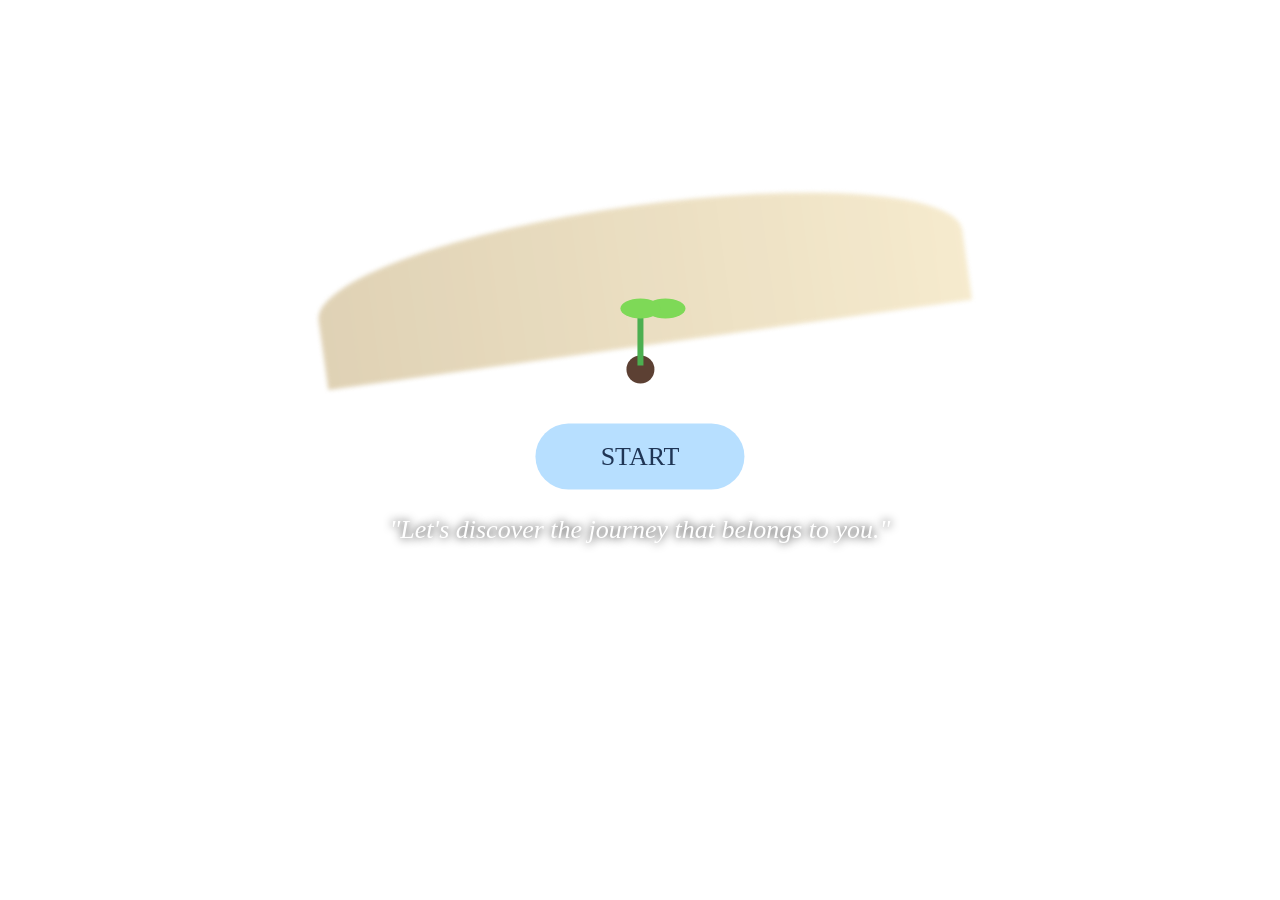
<file: index.html>
<!DOCTYPE html>
<html lang="en">

<head>

<meta charset="UTF-8">
<meta name="viewport" content="width=device-width, initial-scale=1.0">

<title>Career Compass</title>

<link rel="stylesheet" href="style.css">

</head>

<body>

<div class="overlay"></div>

<header>

<div class="logo">

Career Compass

</div>

</header>


<div class="container">

<div class="seed"></div>

<a href="profile.html">

<button class="startButton">

START

</button>

</a>

<p class="quote">

<i>"Let's discover the journey that belongs to you."</i>

</p>

</div>

</body>

</html>
</file>
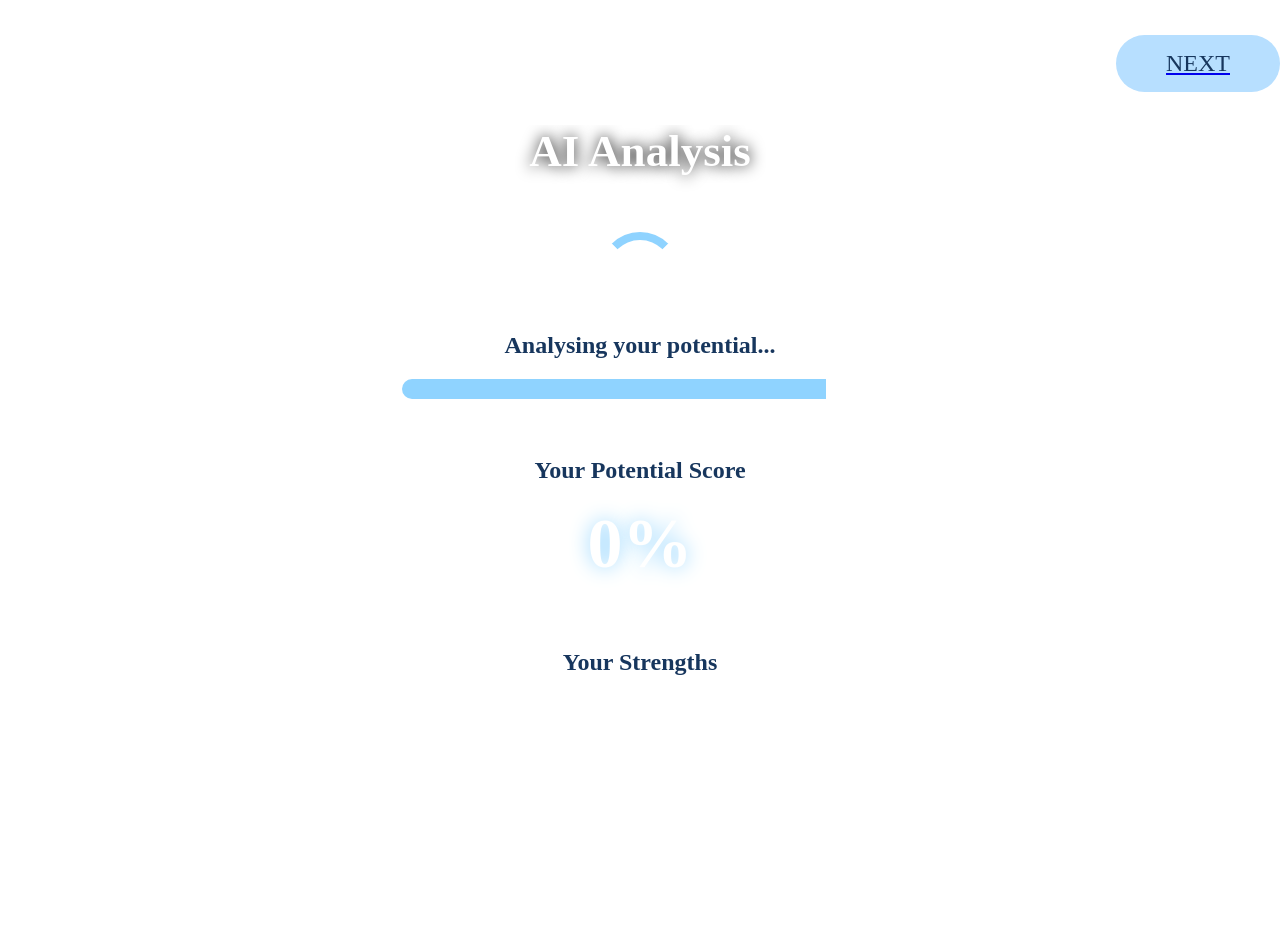
<file: analysis.html>
<!DOCTYPE html>
<html lang="en">

<head>

<meta charset="UTF-8">
<meta name="viewport" content="width=device-width, initial-scale=1.0">

<title>Career Compass - AI Analysis</title>

<link rel="stylesheet" href="style.css">

</head>


<body>


<div class="overlay"></div>


<header>

<div class="logo">
Career Compass
</div>

</header>



<div class="analysis-container">


<h1>
AI Analysis
</h1>


<div class="ai-box">


<div class="loader"></div>


<h2>
Analysing your potential...
</h2>


<div class="progress">

<div class="progress-bar"></div>

</div>


<p class="complete">

Analysis Completed

</p>



<div class="result">


<h2>
Your Potential Score
</h2>


<div class="percentage" id="score">

Loading...

</div>


</div>



<div class="strength">


<h2>
Your Strengths
</h2>


<ul>

<li>
Analytical Thinking
</li>


<li>
Problem Solving
</li>


<li>
Scientific Curiosity
</li>


<li>
Communication Skills
</li>


</ul>


</div>



<div class="recommendation">


<h2>
AI Recommendation
</h2>


<p>

Your recommended career based on your assessment:

<br><br>

<strong id="careerResult">

Loading...

</strong>

</p>


</div>


</div>


</div>



<a href="career_match.html">

<button class="nextButton">

NEXT

</button>

</a>


<script>


let careerData = JSON.parse(
localStorage.getItem("careerResults")
);



if(careerData){


let topCareer = careerData[0];


document.getElementById("score").innerHTML =
topCareer.score + "%";


document.getElementById("careerResult").innerHTML =
topCareer.name;


}

else{


document.getElementById("score").innerHTML =
"0%";


document.getElementById("careerResult").innerHTML =
"Not available";


}



</script>


</body>
</html>
</file>
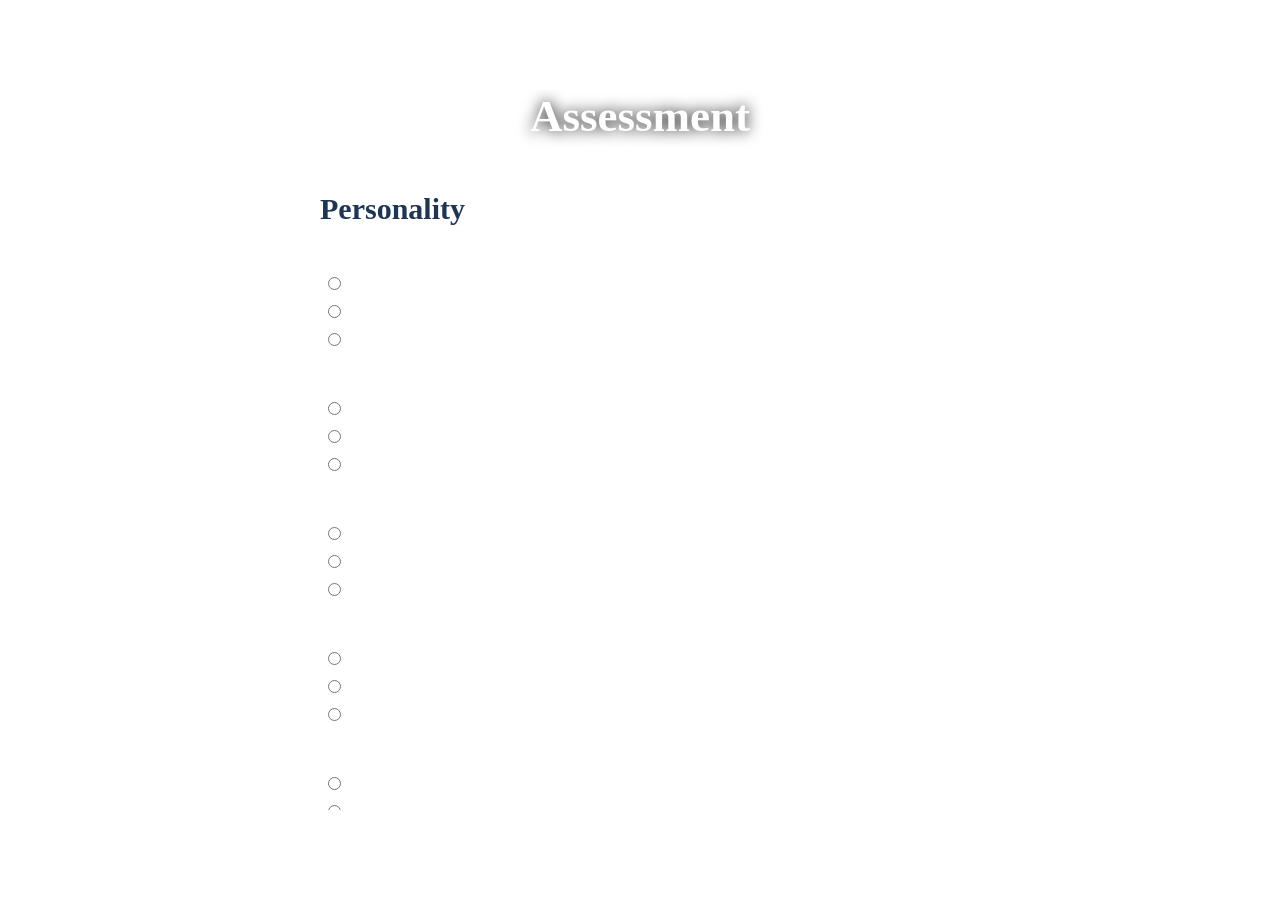
<file: assessment.html>
<!DOCTYPE html>
<html lang="en">

<head>

<meta charset="UTF-8">
<meta name="viewport" content="width=device-width, initial-scale=1.0">

<title>Career Compass - Assessment</title>

<link rel="stylesheet" href="style.css">
<script src="script.js"></script>
</head>


<body>


<div class="overlay"></div>


<header>

<div class="logo">
Career Compass
</div>

</header>



<div class="assessment-container">


<h1>
Assessment
</h1>


<div class="assessment-box">


<h2>
Personality
</h2>


<p>
1. I enjoy solving challenging problems.
</p>

<label>
<input type="radio" name="p1" value="problemSolving">
Strongly Agree
</label>

<label>
<input type="radio" name="p1" value="problemSolving">
Agree
</label>

<label>
<input type="radio" name="p1" value="neutral">
Neutral
</label>



<p>
2. I enjoy working with other people.
</p>

<label>
<input type="radio" name="p2" value="communication">
Strongly Agree
</label>

<label>
<input type="radio" name="p2" value="communication">
Agree
</label>

<label>
<input type="radio" name="p2" value="neutral">
Neutral
</label>



<p>
3. I like leading a team.
</p>

<label>
<input type="radio" name="p3" value="leadership">
Strongly Agree
</label>

<label>
<input type="radio" name="p3" value="leadership">
Agree
</label>

<label>
<input type="radio" name="p3" value="neutral">
Neutral
</label>



<p>
4. I can stay calm under pressure.
</p>

<label>
<input type="radio" name="p4" value="resilience">
Strongly Agree
</label>

<label>
<input type="radio" name="p4" value="resilience">
Agree
</label>

<label>
<input type="radio" name="p4" value="neutral">
Neutral
</label>



<p>
5. I enjoy learning new knowledge.
</p>

<label>
<input type="radio" name="p5" value="curiosity">
Strongly Agree
</label>

<label>
<input type="radio" name="p5" value="curiosity">
Agree
</label>

<label>
<input type="radio" name="p5" value="neutral">
Neutral
</label>



<hr>



<h2>
Interests
</h2>


<p>
1. Which field interests you the most?
</p>

<label>
<input type="radio" name="i1" value="science">
Science
</label>

<label>
<input type="radio" name="i1" value="technology">
Technology
</label>

<label>
<input type="radio" name="i1" value="engineering">
Engineering
</label>

<label>
<input type="radio" name="i1" value="healthcare">
Healthcare
</label>

<label>
<input type="radio" name="i1" value="business">
Business & Finance
</label>

<label>
<input type="radio" name="i1" value="education">
Education
</label>

<label>
<input type="radio" name="i1" value="creative">
Arts & Design
</label>

<label>
<input type="radio" name="i1" value="environment">
Environment & Sustainability
</label>



<p>
2. You prefer working with:
</p>


<label>
<input type="radio" name="i2" value="technology">
Machines and Technology
</label>


<label>
<input type="radio" name="i2" value="communication">
People
</label>


<label>
<input type="radio" name="i2" value="research">
Research
</label>



<p>
3. Your favourite activity:
</p>


<label>
<input type="radio" name="i3" value="research">
Experimenting
</label>


<label>
<input type="radio" name="i3" value="creative">
Designing
</label>


<label>
<input type="radio" name="i3" value="communication">
Communicating
</label>



<p>
4. You enjoy learning about:
</p>


<label>
<input type="radio" name="i4" value="environment">
Nature and Environment
</label>


<label>
<input type="radio" name="i4" value="technology">
Computers
</label>


<label>
<input type="radio" name="i4" value="healthcare">
Healthcare
</label>



<p>
5. Your dream working environment:
</p>


<label>
<input type="radio" name="i5" value="research">
Laboratory
</label>


<label>
<input type="radio" name="i5" value="business">
Office
</label>


<label>
<input type="radio" name="i5" value="environment">
Outdoor
</label>




<hr>



<h2>
Skills
</h2>


<p>
Rate your confidence level:
</p>


<label>
Communication
<input type="range" min="0" max="100">
</label>


<label>
Critical Thinking
<input type="range" min="0" max="100">
</label>


<label>
Leadership
<input type="range" min="0" max="100">
</label>


<label>
Programming
<input type="range" min="0" max="100">
</label>


<label>
Creativity
<input type="range" min="0" max="100">
</label>



</div>


<button onclick="calculateResult()" class="nextButton">

NEXT

</button>


</div>



</body>

</html>
</file>
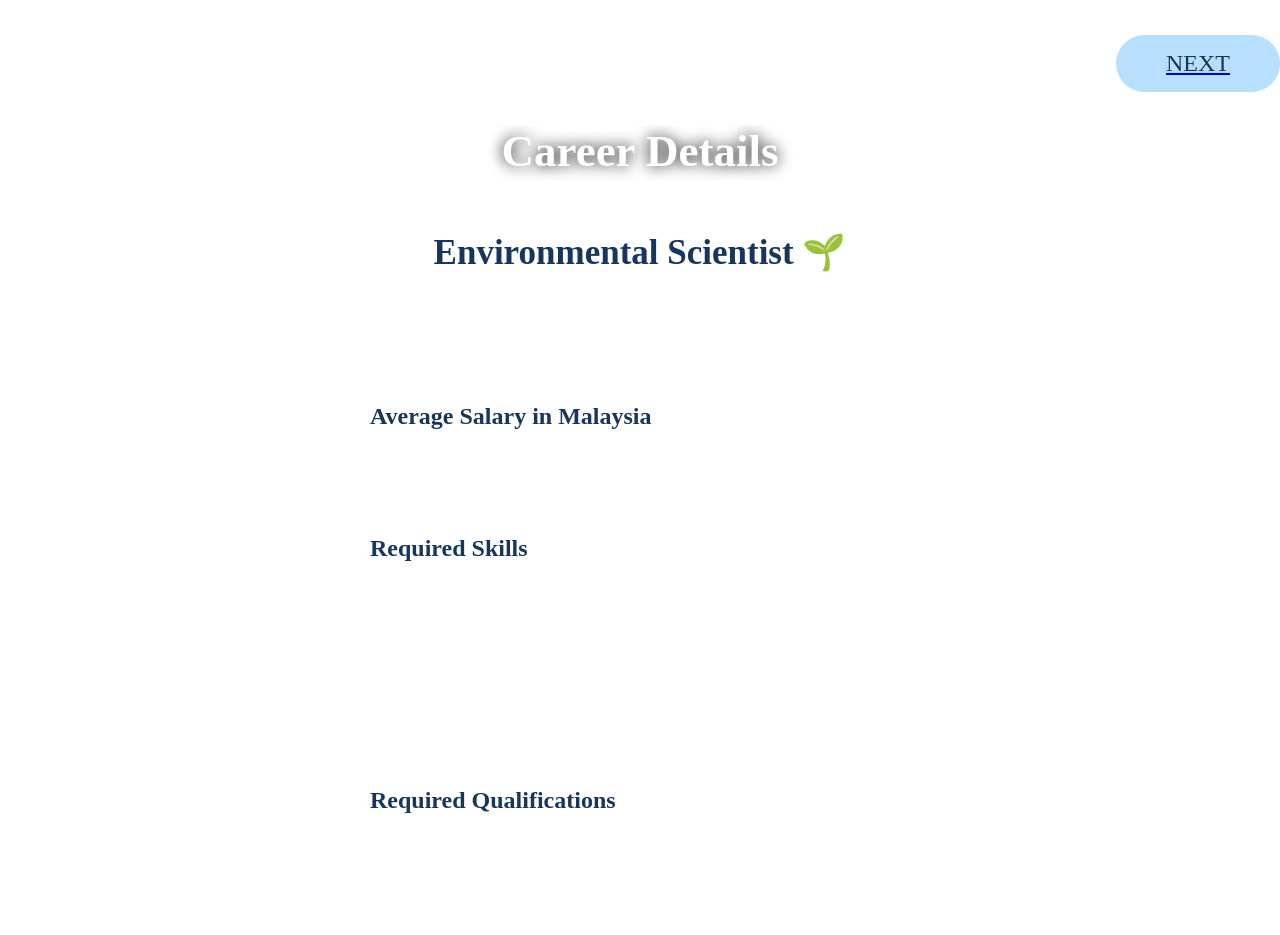
<file: career_details.html>
<!DOCTYPE html>
<html lang="en">

<head>

<meta charset="UTF-8">
<meta name="viewport" content="width=device-width, initial-scale=1.0">

<title>Career Compass - Career Details</title>

<link rel="stylesheet" href="style.css">

</head>


<body>


<div class="overlay"></div>


<header>

<div class="logo">
Career Compass
</div>

</header>



<div class="details-container">


<h1>
Career Details
</h1>



<div class="details-box">


<h2>
Environmental Scientist 🌱
</h2>


<p>

Environmental Scientists study environmental problems and develop solutions related to pollution control, conservation, climate change and sustainability.

</p>



<div class="info-section">


<h3>
Average Salary in Malaysia
</h3>

<p>
RM3,500 - RM9,000 per month
</p>


</div>




<div class="info-section">


<h3>
Required Skills
</h3>


<ul>

<li>
Scientific Research
</li>

<li>
Laboratory Analysis
</li>

<li>
Data Interpretation
</li>

<li>
Critical Thinking
</li>

<li>
Problem Solving
</li>

</ul>


</div>




<div class="info-section">


<h3>
Required Qualifications
</h3>


<ul>

<li>
Bachelor's Degree in Environmental Science / Chemistry / Biology
</li>

<li>
Master's Degree for advanced research positions
</li>

<li>
PhD for academic or specialist careers
</li>

</ul>


</div>




<div class="info-section">


<h3>
Career Opportunities
</h3>


<p>

Government agencies, environmental consulting companies, research institutions, universities and industrial sectors.

</p>


</div>




<div class="info-section">


<h3>
Future Demand
</h3>


<p>

★★★★★

<br>

High demand due to sustainability development, climate change management and environmental protection.

</p>


</div>



</div>


</div>




<a href="pathway.html">

<button class="nextButton">

NEXT

</button>

</a>



</body>

</html>
</file>
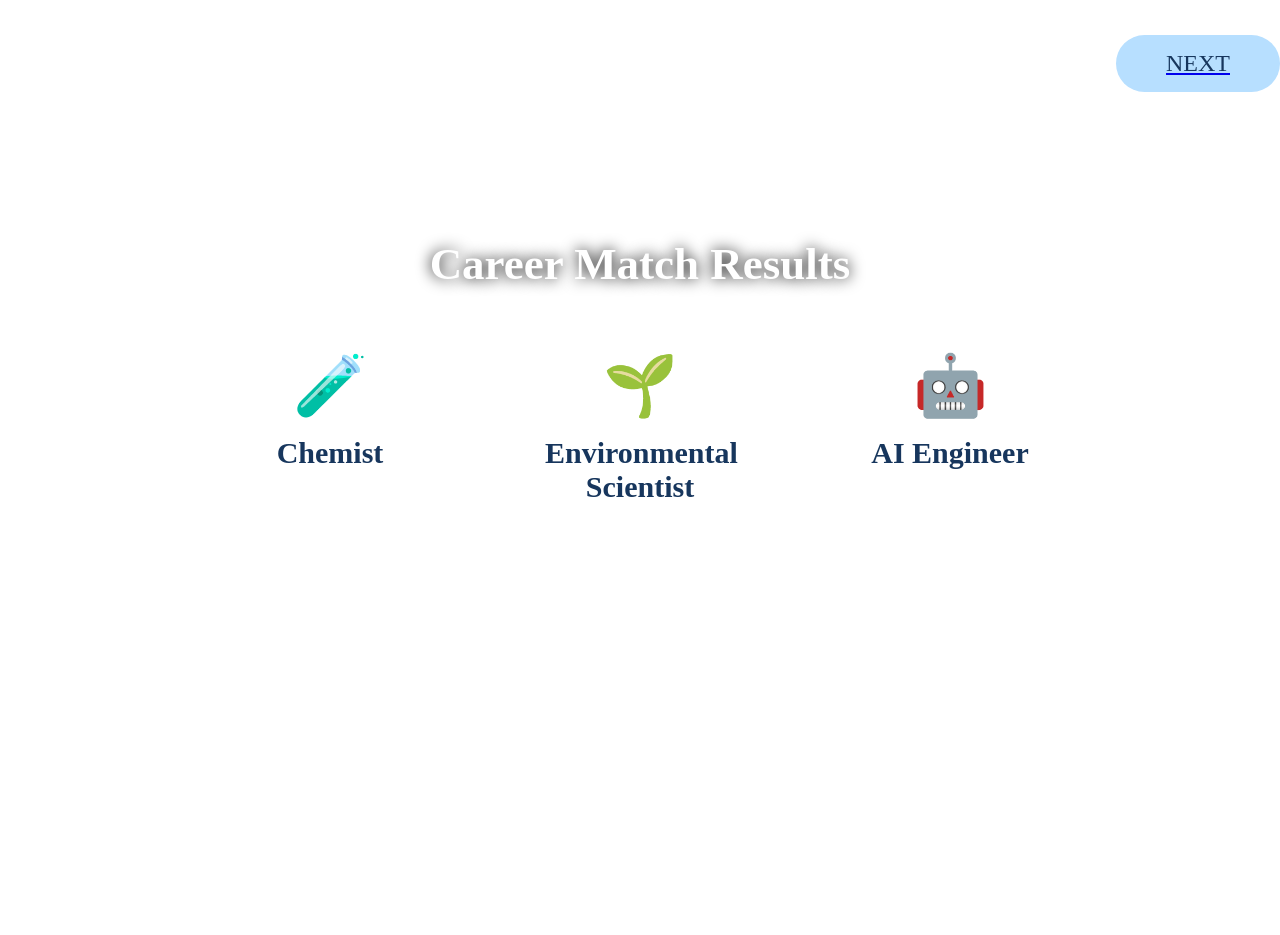
<file: career_match.html>
<!DOCTYPE html>
<html lang="en">

<head>

<meta charset="UTF-8">
<meta name="viewport" content="width=device-width, initial-scale=1.0">

<title>Career Compass - Career Match Results</title>

<link rel="stylesheet" href="style.css">

</head>


<body>


<div class="overlay"></div>


<header>

<div class="logo">
Career Compass
</div>

</header>



<div class="career-container">


<h1>
Career Match Results
</h1>



<div class="career-grid">



<div class="career-card">


<div class="career-icon">
🧪
</div>


<h2>
Chemist
</h2>


<h3>
92% Match
</h3>


<p>
Explore scientific research, laboratory analysis and chemical innovation.
</p>


<p>
Average Salary:
<br>
RM3,000 - RM8,000
</p>


</div>





<div class="career-card">


<div class="career-icon">
🌱
</div>


<h2>
Environmental Scientist
</h2>


<h3>
89% Match
</h3>


<p>
Study environmental issues and develop sustainable solutions.
</p>


<p>
Average Salary:
<br>
RM3,500 - RM9,000
</p>


</div>





<div class="career-card">


<div class="career-icon">
🤖
</div>


<h2>
AI Engineer
</h2>


<h3>
85% Match
</h3>


<p>
Create intelligent systems using programming and artificial intelligence.
</p>


<p>
Average Salary:
<br>
RM4,000 - RM12,000
</p>


</div>



</div>



</div>




<a href="career_details.html">

<button class="nextButton">

NEXT

</button>

</a>



</body>

</html>
</file>
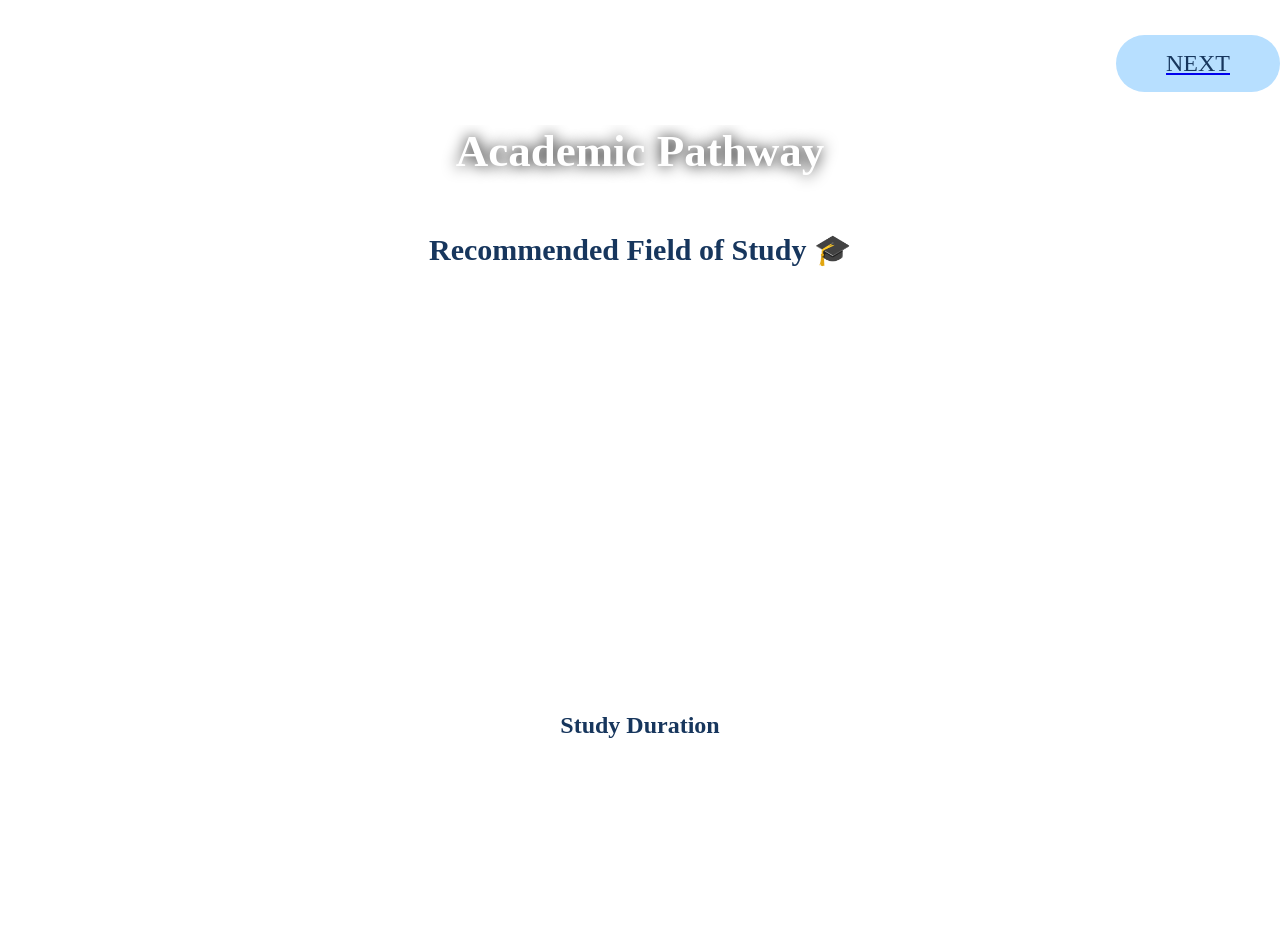
<file: pathway.html>
<!DOCTYPE html>
<html lang="en">

<head>

<meta charset="UTF-8">
<meta name="viewport" content="width=device-width, initial-scale=1.0">

<title>Career Compass - Academic Pathway</title>

<link rel="stylesheet" href="style.css">

</head>


<body>


<div class="overlay"></div>


<header>

<div class="logo">
Career Compass
</div>

</header>



<div class="pathway-container">


<h1>
Academic Pathway
</h1>



<div class="pathway-box">



<h2>
Recommended Field of Study 🎓
</h2>


<p class="course">

Bachelor of Chemistry

</p>



<div class="path">

Bachelor of Chemistry
<br>
⬇
<br>
Master of Environmental Chemistry
<br>
⬇
<br>
PhD in Environmental Science / Chemistry
<br>
⬇
<br>
Environmental Research Scientist

</div>



<div class="path-section">


<h3>
Study Duration
</h3>


<p>
Bachelor Degree: 4 years
<br>
Master Degree: 1 - 2 years
<br>
PhD: 3 - 5 years
</p>


</div>



<div class="path-section">


<h3>
Recommended Malaysian Universities
</h3>


<p>

🏫 Universiti Malaysia Sarawak (UNIMAS)

<br>

Official Website:
<a href="https://www.unimas.my" target="_blank">
www.unimas.my
</a>


<br><br>


🏫 Universiti Malaya (UM)

<br>

Official Website:
<a href="https://www.um.edu.my" target="_blank">
www.um.edu.my
</a>


<br><br>


🏫 Universiti Sains Malaysia (USM)

<br>

Official Website:
<a href="https://www.usm.my" target="_blank">
www.usm.my
</a>


</p>


</div>



<div class="path-section">


<h3>
Future Development
</h3>


<p>

After completing this pathway, you may continue into:

<br><br>

• Environmental Consultant

<br>

• Research Scientist

<br>

• Laboratory Specialist

<br>

• Sustainability Officer

<br>

• Academic Researcher

</p>


</div>



</div>



</div>




<a href="skillgap.html">

<button class="nextButton">

NEXT

</button>

</a>



</body>

</html>
</file>
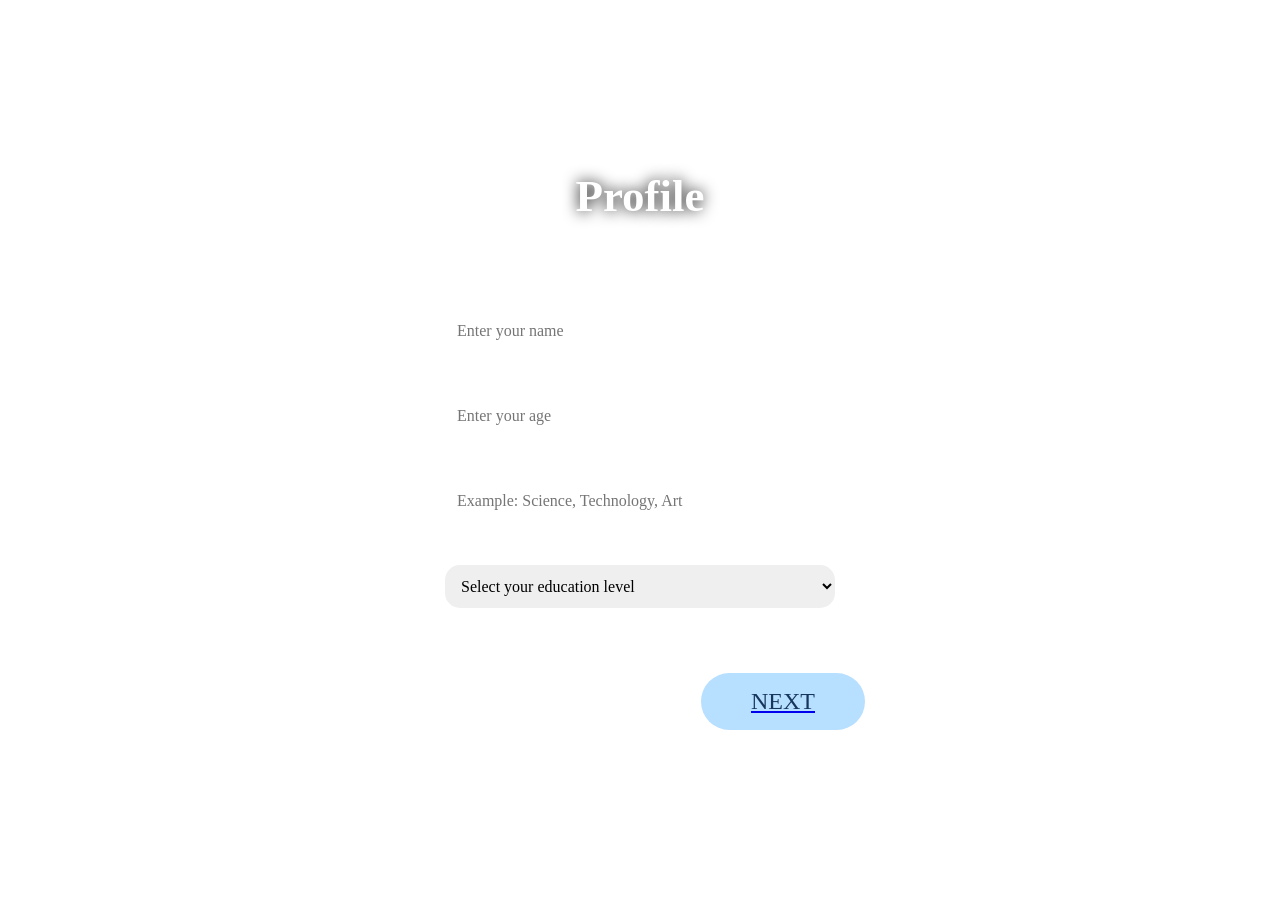
<file: profile.html>
<!DOCTYPE html>
<html lang="en">

<head>

<meta charset="UTF-8">
<meta name="viewport" content="width=device-width, initial-scale=1.0">

<title>Career Compass - Profile</title>

<link rel="stylesheet" href="style.css">

</head>


<body>


<div class="overlay"></div>


<header>

<div class="logo">

Career Compass

</div>

</header>



<div class="profile-container">


<h1>
Profile
</h1>


<div class="profile-box">


<label>
Name
</label>

<input type="text" placeholder="Enter your name">



<label>
Age
</label>

<input type="number" placeholder="Enter your age">



<label>
Interests
</label>

<input type="text" placeholder="Example: Science, Technology, Art">



<label>
Highest Education
</label>


<select>

<option>
Select your education level
</option>

<option>
SPM / O-Level
</option>

<option>
STPM / A-Level
</option>

<option>
Matriculation
</option>

<option>
Bachelor's Degree
</option>

<option>
Master's Degree
</option>

<option>
PhD
</option>

<option>
Others
</option>


</select>



</div>


<a href="#" onclick="showPermission()">

<button class="nextButton">

NEXT

</button>

</a>


</div>




<div id="permissionBox">


<div class="popup">


<h2>
Permission Required
</h2>


<p>

Do you allow Career Compass to record your assessment results?

<br><br>

The recorded data may be used to help the Malaysian Government improve education planning, career guidance and future workforce development.

</p>


<button onclick="allowRecord()">

YES

</button>


<button onclick="denyRecord()">

NO

</button>


</div>


</div>



<script>


function showPermission(){

document.getElementById("permissionBox").style.display="flex";

}



function allowRecord(){

alert("Your information will be recorded securely.");

window.location.href="assessment.html";

}



function denyRecord(){

alert("Your information will not be recorded.");

window.location.href="assessment.html";

}


</script>


</body>

</html>
</file>
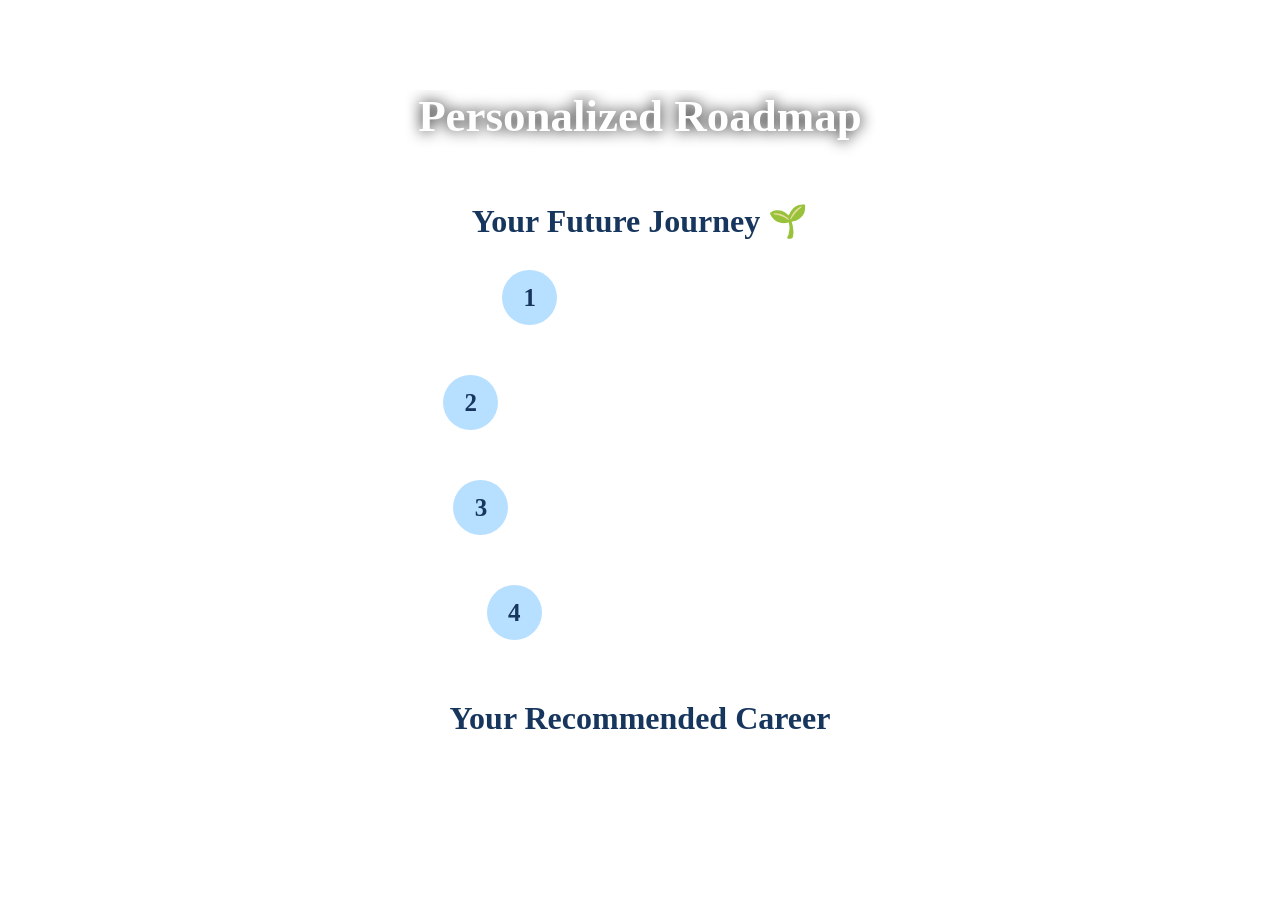
<file: roadmap.html>
<!DOCTYPE html>
<html lang="en">

<head>

<meta charset="UTF-8">
<meta name="viewport" content="width=device-width, initial-scale=1.0">

<title>Career Compass - Personalized Roadmap</title>

<link rel="stylesheet" href="style.css">

</head>


<body>


<div class="roadmap-background"></div>


<div class="overlay"></div>


<header>

<div class="logo">
Career Compass
</div>

</header>



<div class="roadmap-container">


<h1>
Personalized Roadmap
</h1>



<div class="roadmap-box">



<h2>
Your Future Journey 🌱
</h2>



<div class="journey">


<div class="step">

<div class="circle">
1
</div>

<p>
Bachelor of Chemistry
</p>

</div>



<div class="line"></div>



<div class="step">

<div class="circle">
2
</div>

<p>
Master of Environmental Chemistry
</p>

</div>



<div class="line"></div>



<div class="step">

<div class="circle">
3
</div>

<p>
Environmental Research Scientist
</p>

</div>



<div class="line"></div>



<div class="step">

<div class="circle">
4
</div>

<p>
Environmental Consultant
</p>

</div>



</div>




<div class="final-message">


<h2>
Your Recommended Career
</h2>


<p>

Based on your personality, interests and skills assessment:

<br><br>

<strong>
Environmental Scientist
</strong>

<br>

A career that combines science, sustainability and innovation to create a better future.

</p>


</div>




<div class="quote-final">


<i>
"Keep moving forward. Every great tree begins as a small seed. With patience, determination and continuous learning, your journey will blossom into something extraordinary."
</i>


</div>



</div>



</div>



</body>

</html>
</file>
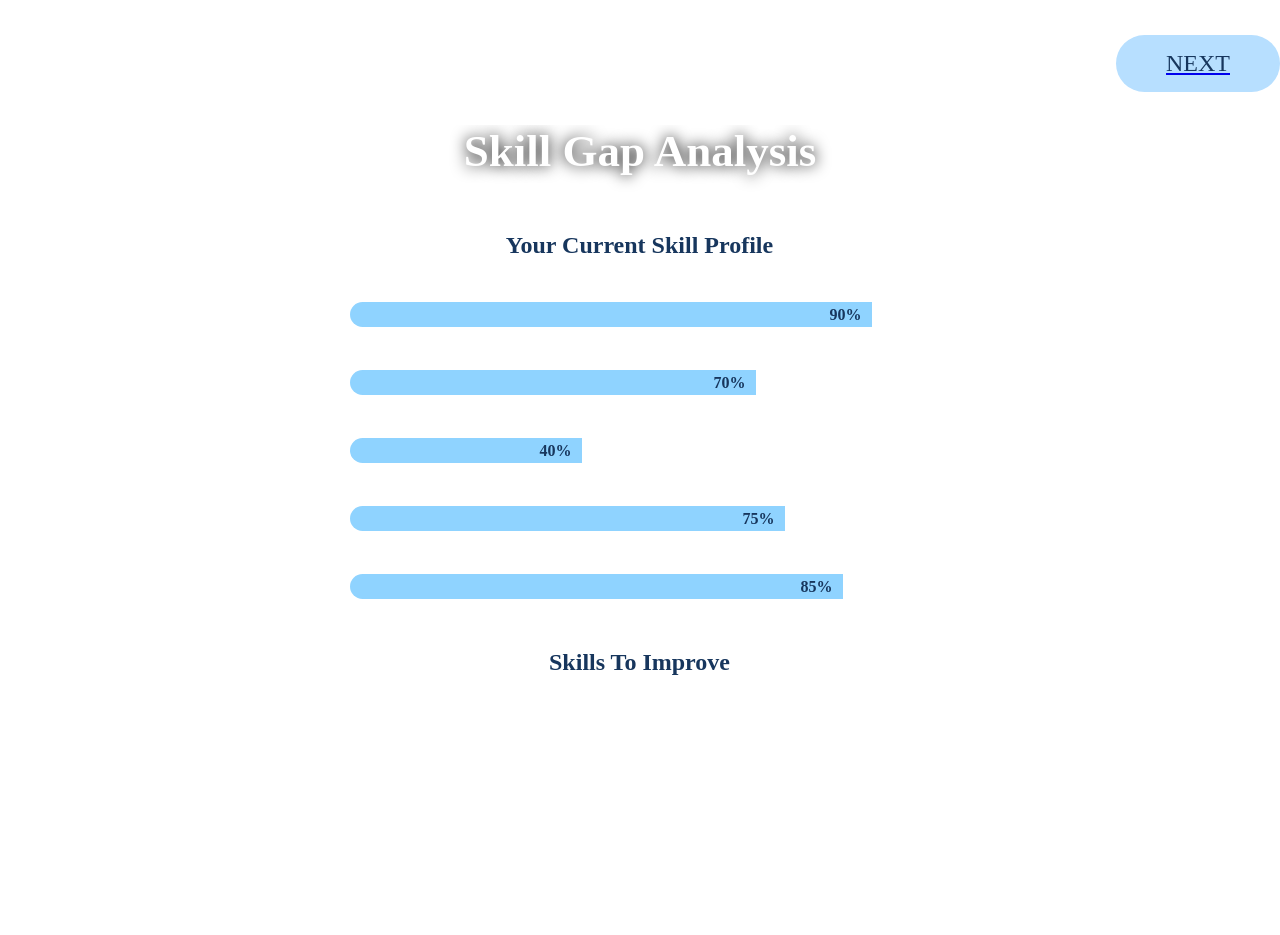
<file: skillgap.html>
<!DOCTYPE html>
<html lang="en">

<head>

<meta charset="UTF-8">
<meta name="viewport" content="width=device-width, initial-scale=1.0">

<title>Career Compass - Skill Gap</title>

<link rel="stylesheet" href="style.css">

</head>


<body>


<div class="overlay"></div>


<header>

<div class="logo">
Career Compass
</div>

</header>



<div class="skill-container">


<h1>
Skill Gap Analysis
</h1>



<div class="skill-box">


<h2>
Your Current Skill Profile
</h2>



<div class="skill-item">

<p>
Critical Thinking
</p>

<div class="bar">

<div class="critical">
90%
</div>

</div>

</div>




<div class="skill-item">

<p>
Communication
</p>

<div class="bar">

<div class="communication">
70%
</div>

</div>

</div>




<div class="skill-item">

<p>
Programming
</p>

<div class="bar">

<div class="programming">
40%
</div>

</div>

</div>




<div class="skill-item">

<p>
Leadership
</p>

<div class="bar">

<div class="leadership">
75%
</div>

</div>

</div>




<div class="skill-item">

<p>
Creativity
</p>

<div class="bar">

<div class="creativity">
85%
</div>

</div>

</div>




<div class="gap-section">


<h2>
Skills To Improve
</h2>


<ul>

<li>
Programming and Data Analysis
</li>

<li>
Advanced Communication Skills
</li>

<li>
Digital Technology Knowledge
</li>

<li>
Project Management
</li>


</ul>


</div>




<div class="recommend-section">


<h2>
AI Learning Recommendations
</h2>


<p>

Based on your career goal, Career Compass recommends improving technical skills through online courses, university projects, internships and practical experiences.

</p>


</div>



</div>



</div>




<a href="roadmap.html">

<button class="nextButton">

NEXT

</button>

</a>



</body>

</html>
</file>
<file: style.css>
*{

margin:0;
padding:0;
box-sizing:border-box;

font-family:"Times New Roman",serif;

}

body{

min-height:100vh;

overflow:hidden;

position:relative;

}

background-image:url("https://images.unsplash.com/photo-1500530855697-b586d89ba3ee?auto=format&fit=crop&w=1800&q=80");

background-size:cover;

background-position:center;

position:relative;

}


.overlay{

position:absolute;

width:100%;
height:100%;

background:rgba(255,255,255,0.15);

backdrop-filter:blur(3px);

z-index:1;

pointer-events:none;

}


header{

position:absolute;

top:30px;

left:40px;

z-index:5;

}


.logo{

font-size:40px;

color:white;

font-weight:bold;

text-shadow:

0px 0px 15px rgba(255,255,255,0.7);

}


.container{

position:absolute;

top:50%;

left:50%;

transform:translate(-50%,-50%);

display:flex;

flex-direction:column;

align-items:center;

z-index:5;

}


.seed{

width:28px;

height:28px;

background:#5c4033;

border-radius:50%;

position:relative;

animation:grow 5s infinite;

margin-bottom:40px;

}


.seed::before{

content:"";

position:absolute;

width:6px;

height:60px;

background:#4CAF50;

left:11px;

bottom:18px;

animation:stem 5s infinite;

}


.seed::after{

content:"";

position:absolute;

width:40px;

height:20px;

border-radius:50%;

background:#7ed957;

left:-6px;

bottom:65px;

box-shadow:

25px 0px #7ed957;

animation:leaf 5s infinite;

}


@keyframes grow{

0%{

transform:scale(0.8);

}

50%{

transform:scale(1.1);

}

100%{

transform:scale(0.8);

}

}


@keyframes stem{

0%{

height:0;

}

50%{

height:70px;

}

100%{

height:60px;

}

}


@keyframes leaf{

0%{

opacity:0;

}

40%{

opacity:0;

}

70%{

opacity:1;

}

100%{

opacity:1;

}

}


.container::before{

content:"";

position:absolute;

width:650px;

height:140px;

background:linear-gradient(to right,#d8c7a3,#f4e6c2);

border-radius:80% 80% 0 0;

top:-150px;

transform:rotate(-8deg);

filter:blur(2px);

opacity:.8;

}


.startButton{

position:relative;

z-index:10;

padding:18px 65px;

font-size:26px;

background:#b7dfff;

border:none;

border-radius:45px;

cursor:pointer;

transition:.4s;

color:#1f3555;

box-shadow:
0px 0px 25px rgba(255,255,255,.7);

}


.startButton:hover{

background:white;

transform:scale(1.08);

box-shadow:

0px 0px 40px white;

}


.quote{

margin-top:25px;

font-size:26px;

color:white;

text-shadow:

0px 0px 10px black;

}
.profile-container{

position:absolute;

top:50%;

left:50%;

transform:translate(-50%,-50%);

z-index:5;

width:450px;

text-align:center;

}



.profile-container h1{

color:white;

font-size:45px;

margin-bottom:25px;

text-shadow:0 0 15px black;

}



.profile-box{

background:rgba(255,255,255,0.25);

backdrop-filter:blur(15px);

padding:30px;

border-radius:25px;

display:flex;

flex-direction:column;

gap:10px;

}



.profile-box label{

color:white;

font-size:20px;

text-align:left;

}



.profile-box input,
.profile-box select{


padding:12px;

border-radius:15px;

border:none;

font-size:16px;

font-family:"Times New Roman";

}



.nextButton{

display:block;

margin-top:35px;

margin-left:auto;

margin-right:0;

padding:15px 50px;

font-size:24px;

background:#b7dfff;

border:none;

border-radius:40px;

cursor:pointer;

font-family:"Times New Roman",serif;

color:#17365d;

transition:.3s;

}



.nextButton:hover{

background:white;

transform:scale(1.1);

}



#permissionBox{

display:none;

position:fixed;

width:100%;

height:100%;

top:0;

left:0;

background:rgba(0,0,0,0.5);

z-index:10;

align-items:center;

justify-content:center;

}



.popup{

background:white;

width:450px;

padding:30px;

border-radius:25px;

text-align:center;

}



.popup button{

margin:15px;

padding:12px 35px;

border-radius:30px;

border:none;

background:#b7dfff;

font-size:18px;

cursor:pointer;

}
.assessment-container{

position:absolute;

top:50%;

left:50%;

transform:translate(-50%,-50%);

width:700px;

height:80vh;

overflow-y:auto;

z-index:5;

}



.assessment-container h1{

text-align:center;

color:white;

font-size:45px;

margin-bottom:20px;

text-shadow:0 0 15px black;

}



.assessment-box{

background:rgba(255,255,255,0.25);

backdrop-filter:blur(15px);

padding:30px;

border-radius:25px;

}



.assessment-box h2{

color:#1f3555;

font-size:30px;

margin-bottom:15px;

}



.assessment-box p{

font-size:18px;

color:white;

margin-top:20px;

}



.assessment-box label{

display:block;

color:white;

font-size:17px;

margin:8px;

}



.assessment-box input[type="range"]{

width:250px;

}



.assessment-box hr{

margin:30px 0;

border:none;

height:2px;

background:white;

}
.analysis-container{

position:absolute;

top:50%;

left:50%;

transform:translate(-50%,-50%);

width:600px;

height:80vh;

overflow-y:auto;

z-index:5;

text-align:center;

}



.analysis-container h1{

font-size:45px;

color:white;

text-shadow:0 0 15px black;

margin-bottom:20px;

}



.ai-box{

background:rgba(255,255,255,0.25);

backdrop-filter:blur(15px);

border-radius:30px;

padding:35px;

}



.loader{

width:80px;

height:80px;

border-radius:50%;

border:8px solid white;

border-top:8px solid #8fd3ff;

margin:auto;

animation:spin 2s linear infinite;

}



@keyframes spin{

100%{

transform:rotate(360deg);

}

}



.ai-box h2{

color:#17365d;

margin:20px;

}



.progress{

width:90%;

height:20px;

background:white;

border-radius:20px;

margin:auto;

overflow:hidden;

}



.progress-bar{

height:100%;

width:89%;

background:#8fd3ff;

animation:loading 3s;

}



@keyframes loading{

from{

width:0%;

}

to{

width:89%;

}

}



.complete{

color:white;

font-size:20px;

margin-top:15px;

}



.percentage{

font-size:70px;

font-weight:bold;

color:#ffffff;

text-shadow:0 0 20px #8fd3ff;

}



.strength,
.recommendation{

margin-top:25px;

background:rgba(255,255,255,0.3);

padding:20px;

border-radius:20px;

}



.strength ul{

list-style:none;

color:white;

font-size:20px;

line-height:35px;

}



.recommendation p{

color:white;

font-size:18px;

line-height:30px;

}
.career-container{

position:absolute;

top:50%;

left:50%;

transform:translate(-50%,-50%);

width:90%;

z-index:5;

text-align:center;

}



.career-container h1{

font-size:45px;

color:white;

text-shadow:0 0 15px black;

margin-bottom:30px;

}



.career-grid{

display:flex;

justify-content:center;

gap:30px;

flex-wrap:wrap;

}



.career-card{

width:280px;

min-height:350px;

background:rgba(255,255,255,0.25);

backdrop-filter:blur(15px);

border-radius:30px;

padding:30px;

color:white;

transition:.4s;

}



.career-card:hover{

transform:translateY(-15px);

background:rgba(255,255,255,0.4);

box-shadow:0 0 30px white;

}



.career-icon{

font-size:60px;

}



.career-card h2{

font-size:30px;

color:#17365d;

margin:15px;

}



.career-card h3{

font-size:25px;

color:white;

}



.career-card p{

font-size:18px;

line-height:25px;

margin-top:15px;

}
.details-container{

position:absolute;

top:50%;

left:50%;

transform:translate(-50%,-50%);

width:650px;

height:80vh;

overflow-y:auto;

z-index:5;

}



.details-container h1{

text-align:center;

font-size:45px;

color:white;

text-shadow:0 0 15px black;

margin-bottom:20px;

}



.details-box{


background:rgba(255,255,255,0.25);

backdrop-filter:blur(15px);

padding:35px;

border-radius:30px;

color:white;

}



.details-box h2{

text-align:center;

font-size:35px;

color:#17365d;

margin-bottom:25px;

}



.details-box p{

font-size:18px;

line-height:30px;

}



.info-section{

margin-top:25px;

background:rgba(255,255,255,0.2);

padding:20px;

border-radius:20px;

}



.info-section h3{

font-size:24px;

color:#17365d;

margin-bottom:10px;

}



.info-section ul{

padding-left:25px;

font-size:18px;

line-height:30px;

}
.pathway-container{

position:absolute;

top:50%;

left:50%;

transform:translate(-50%,-50%);

width:650px;

height:80vh;

overflow-y:auto;

z-index:5;

}



.pathway-container h1{

text-align:center;

font-size:45px;

color:white;

text-shadow:0 0 15px black;

margin-bottom:20px;

}



.pathway-box{

background:rgba(255,255,255,0.25);

backdrop-filter:blur(15px);

padding:35px;

border-radius:30px;

color:white;

text-align:center;

}



.pathway-box h2{

color:#17365d;

font-size:30px;

}



.course{

font-size:35px;

font-weight:bold;

margin:20px;

color:white;

}



.path{

background:rgba(255,255,255,0.25);

border-radius:20px;

padding:20px;

font-size:22px;

line-height:40px;

}



.path-section{

margin-top:25px;

background:rgba(255,255,255,0.2);

padding:20px;

border-radius:20px;

}



.path-section h3{

color:#17365d;

font-size:24px;

}



.path-section p{

font-size:18px;

line-height:30px;

}



.path-section a{

color:white;

text-decoration:underline;

}
.skill-container{

position:absolute;

top:50%;

left:50%;

transform:translate(-50%,-50%);

width:650px;

height:80vh;

overflow-y:auto;

z-index:5;

}



.skill-container h1{

text-align:center;

font-size:45px;

color:white;

text-shadow:0 0 15px black;

margin-bottom:20px;

}



.skill-box{

background:rgba(255,255,255,0.25);

backdrop-filter:blur(15px);

padding:35px;

border-radius:30px;

}



.skill-box h2{

text-align:center;

color:#17365d;

margin-bottom:20px;

}



.skill-item{

margin:20px 0;

}



.skill-item p{

color:white;

font-size:20px;

}



.bar{

height:25px;

background:white;

border-radius:20px;

overflow:hidden;

}



.critical,
.communication,
.programming,
.leadership,
.creativity{

height:100%;

background:#8fd3ff;

text-align:right;

padding-right:10px;

color:#17365d;

font-weight:bold;

line-height:25px;

}



.critical{

width:90%;

}


.communication{

width:70%;

}


.programming{

width:40%;

}


.leadership{

width:75%;

}


.creativity{

width:85%;

}



.gap-section,
.recommend-section{

margin-top:30px;

background:rgba(255,255,255,0.2);

padding:20px;

border-radius:20px;

}



.gap-section li{

color:white;

font-size:18px;

line-height:35px;

}



.recommend-section p{

color:white;

font-size:18px;

line-height:30px;

}
.roadmap-background{

position:absolute;

width:100%;

height:100%;

background-image:url("https://images.unsplash.com/photo-1511497584788-876760111969?auto=format&fit=crop&w=1800&q=80");

background-size:cover;

background-position:center;

}



.roadmap-container{

position:absolute;

top:50%;

left:50%;

transform:translate(-50%,-50%);

width:700px;

height:80vh;

overflow-y:auto;

z-index:5;

}



.roadmap-container h1{

text-align:center;

font-size:45px;

color:white;

text-shadow:0 0 15px black;

margin-bottom:25px;

}



.roadmap-box{

background:rgba(255,255,255,0.25);

backdrop-filter:blur(15px);

padding:35px;

border-radius:30px;

text-align:center;

color:white;

}



.roadmap-box h2{

color:#17365d;

font-size:32px;

}



.journey{

margin-top:30px;

display:flex;

flex-direction:column;

align-items:center;

}



.step{

display:flex;

align-items:center;

gap:20px;

font-size:22px;

}



.circle{

width:55px;

height:55px;

border-radius:50%;

background:#b7dfff;

color:#17365d;

display:flex;

justify-content:center;

align-items:center;

font-size:25px;

font-weight:bold;

}



.line{

width:5px;

height:50px;

background:white;

}



.final-message{

margin-top:35px;

background:rgba(255,255,255,0.2);

padding:25px;

border-radius:20px;

}



.final-message p{

font-size:20px;

line-height:35px;

}



.quote-final{

margin-top:30px;

font-size:22px;

line-height:35px;

text-shadow:0 0 10px black;

}
</file>
